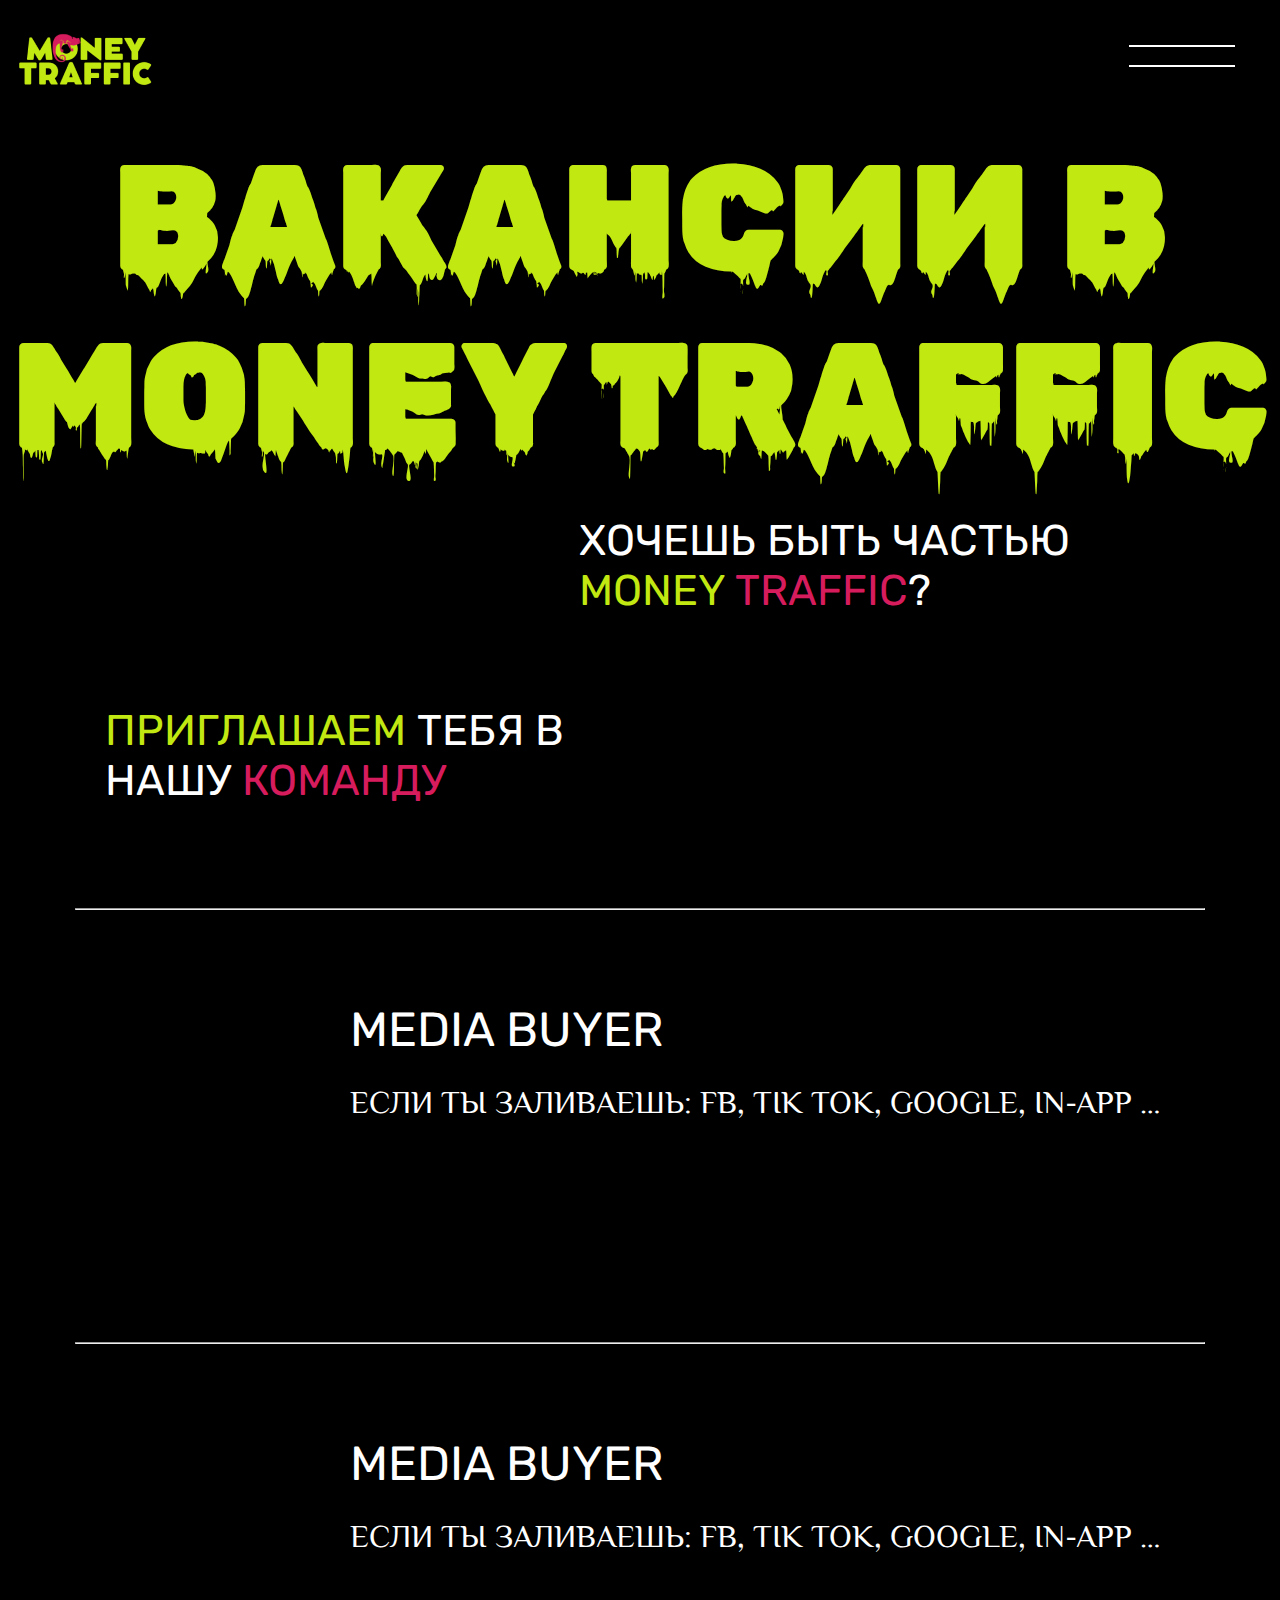
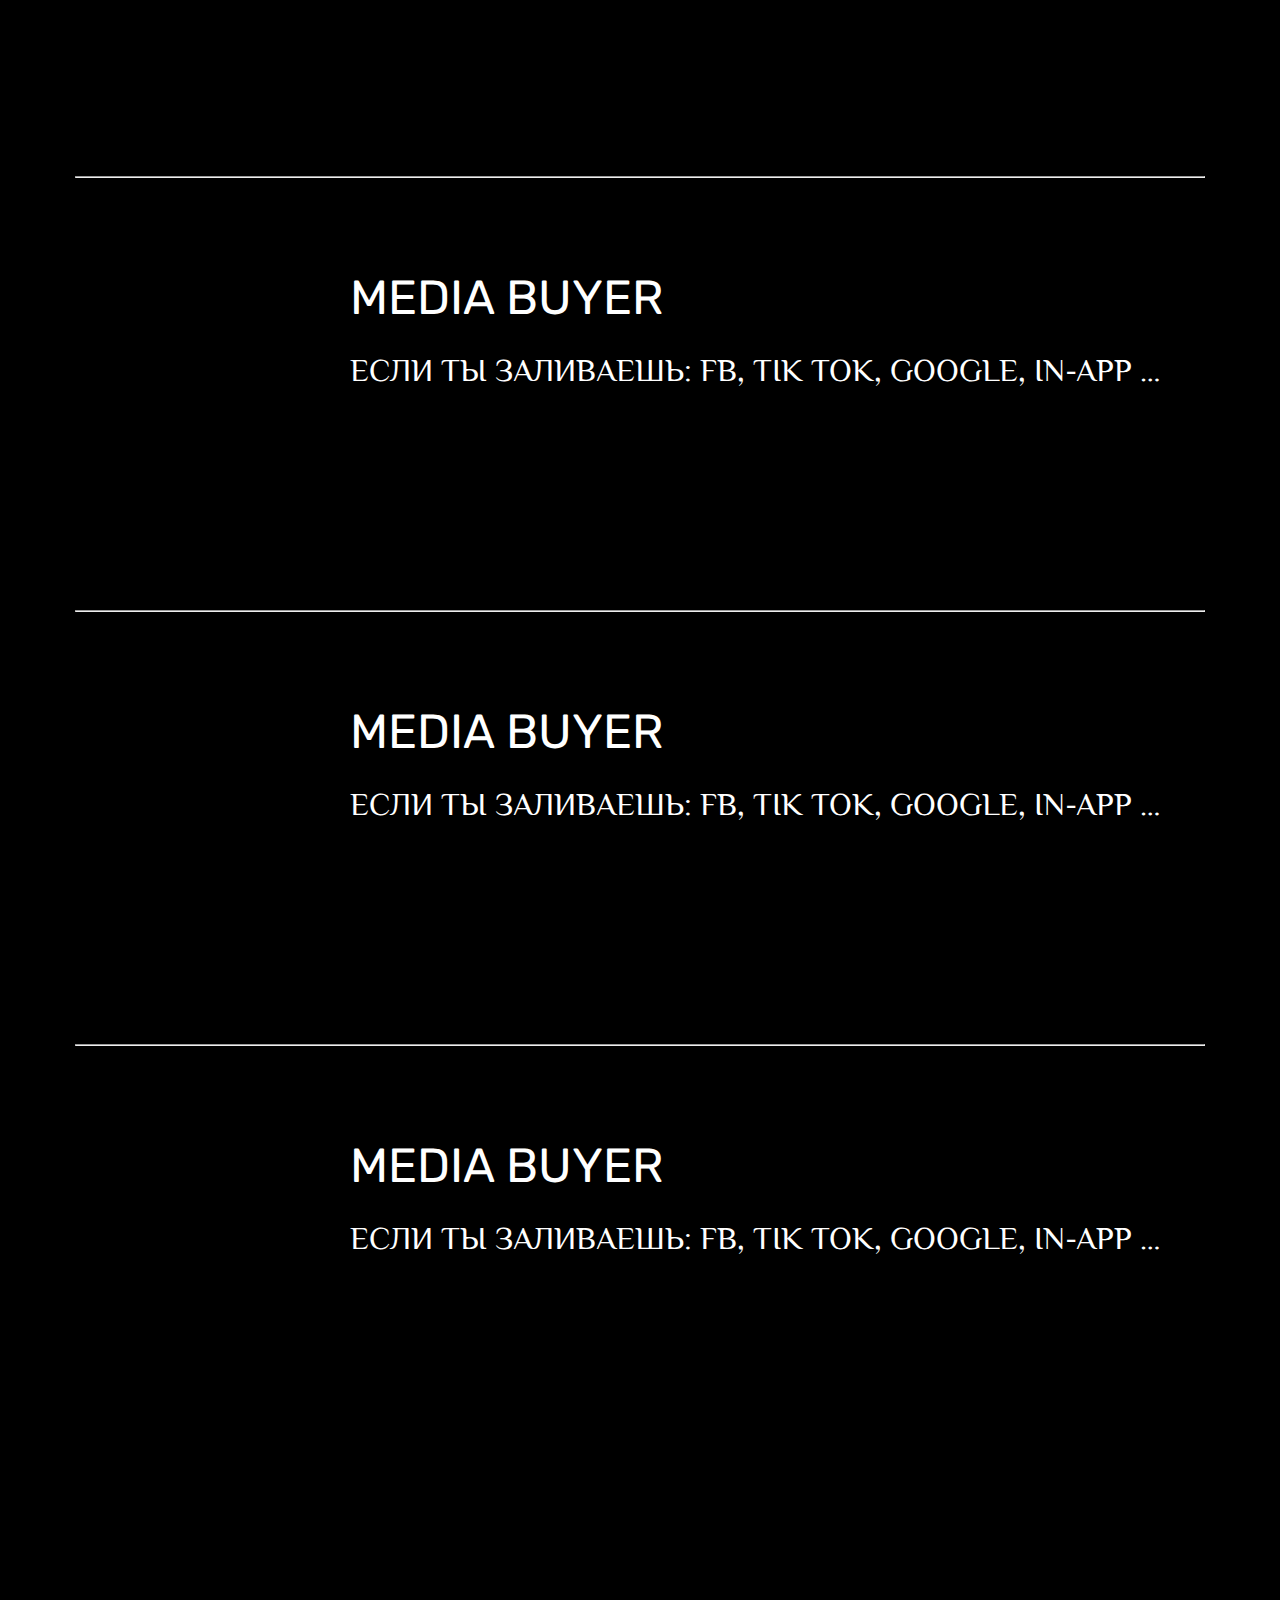
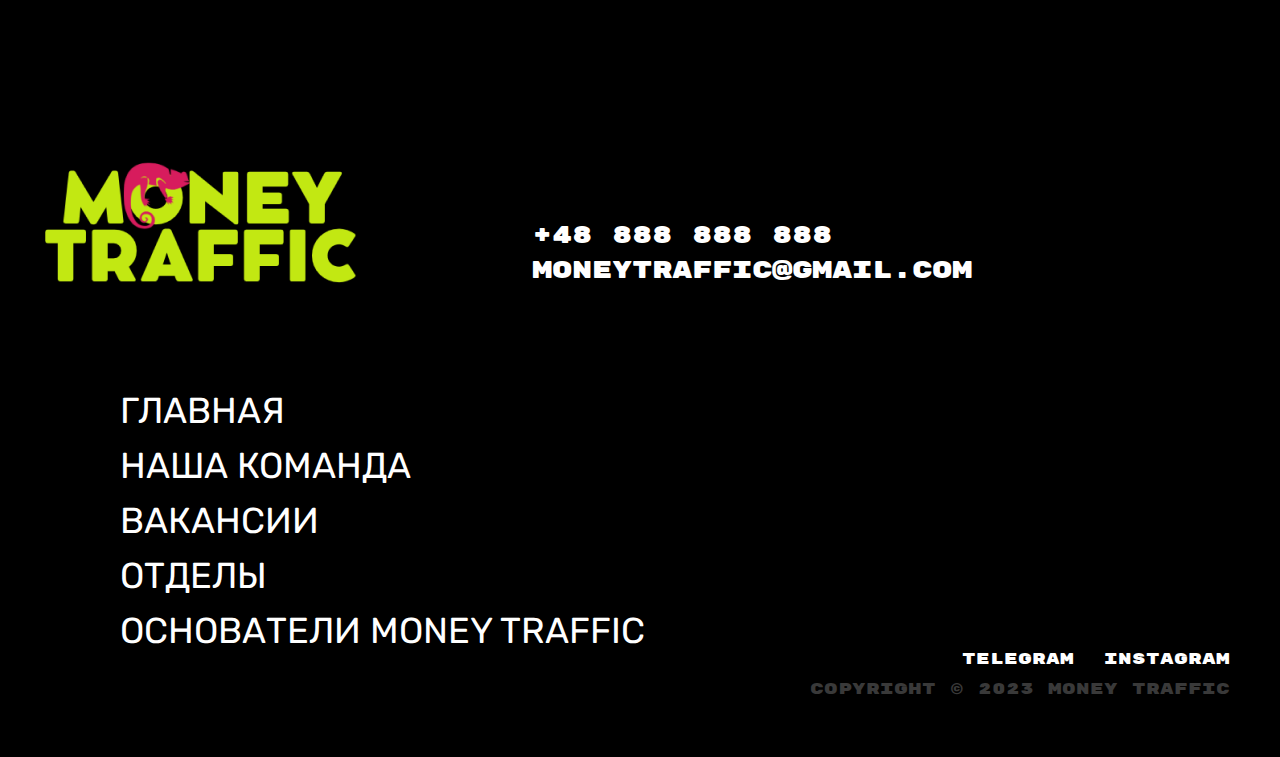
<file: jobs.html>
<!DOCTYPE html>
<html lang="ru">
<head>
    <meta charset="UTF-8">
    <meta http-equiv="X-UA-Compatible" content="IE=edge">
    <meta name="viewport" content="width=device-width, initial-scale=1.0">
    <link rel="preconnect" href="https://fonts.googleapis.com">
    <link rel="preconnect" href="https://fonts.gstatic.com" crossorigin>
    <link href="https://fonts.googleapis.com/css2?family=Rubik+Wet+Paint&display=swap" rel="stylesheet">
    <link href="https://fonts.googleapis.com/css2?family=Philosopher&display=swap" rel="stylesheet">
    <link href="https://fonts.googleapis.com/css2?family=Rubik:wght@900&display=swap" rel="stylesheet">
    <link href="https://fonts.googleapis.com/css2?family=Days+One&display=swap" rel="stylesheet">
    <link href="https://fonts.googleapis.com/css2?family=Rubik+Mono+One&display=swap" rel="stylesheet">
    <link rel="icon" href="img/logo.png" type="image/x-icon">
    <link rel="stylesheet" href="style/animation.css">
    <link rel="stylesheet" href="style/jobs.css">
    <link media="screen and (max-device-width:1279px)" rel="stylesheet" href="style/jobs-tablet.css">
    <link media="screen and (max-device-width:767px)" rel="stylesheet" href="style/jobs-mobile.css">
    <title>Money Traffic Jobs</title>
</head>
<body>
    <!--Header-->
    <header class="header">
        <img src="img/logo.png" alt="logo" class="header-logo c">
        <a href="menu.html"><img src="img/menu.png" alt="menu" class="header-menu b"></a>
    </header>
    <!--Main-->
    <main>
        <!--Title-->
        <section>
            <div>
                <h1 class="title-title a">вакансии в</h1>
                <h1 class="title-title a">Money traffic</h1>
            </div>
            <p class="title-p-1 c">хочешь быть частью
            <span class="title-span-grren">money</span> <span class="title-span-pink">traffic</span>?</p>
            <p class="title-p-2 c"><span class="title-span-grren">приглашаем</span> тебя в нашу <span class="title-span-pink">команду</span></p>
        </section>
        <!--Jobs-->
        <!--MEDIA BUYER-->
        <section class="section-jobs">
            <hr class="jobs-hr">
            <h2 class="jobs-title">MEDIA BUYER</h2>
            <p class="jobs-p">Если ты заливаешь: FB, Tik Tok, Google, In-app …</p>
            <a href=""><img src="img/jobs-btn.png" alt="подробнее о вакансии" class="jobs-img c"></a>
        </section>
        <!--MEDIA BUYER-->
        <section class="section-jobs">
            <hr class="jobs-hr">
            <h2 class="jobs-title">MEDIA BUYER</h2>
            <p class="jobs-p">Если ты заливаешь: FB, Tik Tok, Google, In-app …</p>
            <a href=""><img src="img/jobs-btn.png" alt="подробнее о вакансии" class="jobs-img c"></a>
        </section>
        <!--MEDIA BUYER-->
        <section class="section-jobs">
            <hr class="jobs-hr">
            <h2 class="jobs-title">MEDIA BUYER</h2>
            <p class="jobs-p">Если ты заливаешь: FB, Tik Tok, Google, In-app …</p>
            <a href=""><img src="img/jobs-btn.png" alt="подробнее о вакансии" class="jobs-img c"></a>
        </section>
        <!--MEDIA BUYER-->
        <section class="section-jobs">
            <hr class="jobs-hr">
            <h2 class="jobs-title">MEDIA BUYER</h2>
            <p class="jobs-p">Если ты заливаешь: FB, Tik Tok, Google, In-app …</p>
            <a href=""><img src="img/jobs-btn.png" alt="подробнее о вакансии" class="jobs-img c"></a>
        </section>
        <!--MEDIA BUYER-->
        <section class="section-jobs">
            <hr class="jobs-hr">
            <h2 class="jobs-title">MEDIA BUYER</h2>
            <p class="jobs-p">Если ты заливаешь: FB, Tik Tok, Google, In-app …</p>
            <a href=""><img src="img/jobs-btn.png" alt="подробнее о вакансии" class="jobs-img c"></a>
        </section>
    </main>
    <!--No jobs-->
    <aside class="no" style="display: none;">
        <hr class="jobs-hr">
        <p class="no-p">к сожалению доступных вакансий нет :(</p>
        <a href="index.html"><img src="img/aside-jobs.png" alt="Вернуться на главную!" class="no-img"></a>
    </aside>
    <!--Footer-->
    <footer>
        <div class="footer-div-1">
            <img src="img/footer-logo.png" alt="logo" class="footer-logo">
            <div class="footer-div-contact">
                <a href="#" class="footer-contact-1">+48 888 888 888</a>
                <a href="#" class="footer-contact-2">moneytraffic@gmail.com</a>
            </div>
        </div>
        <ul class="footer-list">
            <li><a href="index.html" class="footer-li-a-1">главная</a></li>
            <li><a href="team.html" class="footer-li-a-2">наша команда</a></li>
            <li><a href="jobs.html" class="footer-li-a-1">Вакансии</a></li>
            <li><a href="departments.html" class="footer-li-a-2">отделы</a></li>
            <li><a href="founders.html" class="footer-li-a-1">Основатели money traffic</a></li>
        </ul>
        <div>
            <div class="footer-contact-2-div">
                <a href="https://t.me/money_traffic_official" class="footer-contact-a-div-2-n1">telegram</a>
                <a href="#" class="footer-contact-a-div-2-n2">instagram</a>
            </div>
            <div>
                <p class="footer-copyright">Copyright © 2023 money traffic</p>
                <!--Cade written © by Mykyta Koshelev 2023-->
            </div>
        </div>
    </footer>
    <script src="js/animation.js"></script>
</body>
</html>
</file>
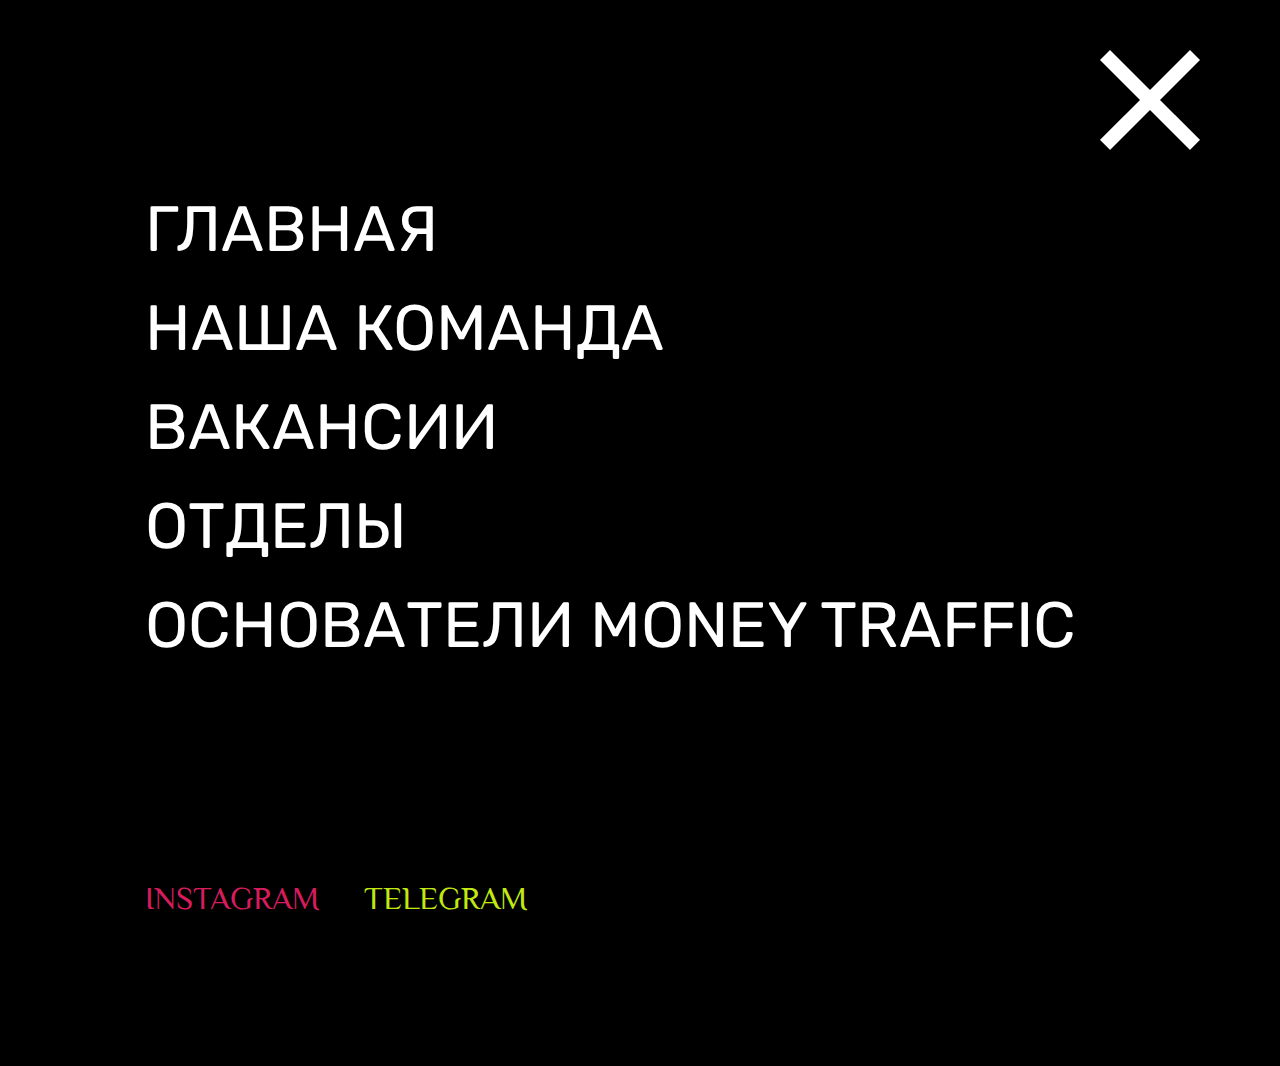
<file: menu.html>
<!DOCTYPE html>
<html lang="ru">
<head>
    <meta charset="UTF-8">
    <meta http-equiv="X-UA-Compatible" content="IE=edge">
    <meta name="viewport" content="width=device-width, initial-scale=1.0">
    <link rel="preconnect" href="https://fonts.googleapis.com">
    <link rel="preconnect" href="https://fonts.gstatic.com" crossorigin>
    <link href="https://fonts.googleapis.com/css2?family=Rubik+Wet+Paint&display=swap" rel="stylesheet">
    <link href="https://fonts.googleapis.com/css2?family=Philosopher&display=swap" rel="stylesheet">
    <link href="https://fonts.googleapis.com/css2?family=Rubik:wght@900&display=swap" rel="stylesheet">
    <link href="https://fonts.googleapis.com/css2?family=Days+One&display=swap" rel="stylesheet">
    <link rel="icon" href="img/logo.png" type="image/x-icon">
    <link rel="stylesheet" href="style/animation.css">
    <link rel="stylesheet" href="style/menu.css">
    <link media="screen and (max-device-width:727px)" rel="stylesheet" href="style/menu-mobile.css">
    <title>Menu MONEY TRAFFIC</title>
</head>
<body>
    <header>
        <a href="index.html"><img src="img/clouse.png" alt="clouse" class="header-img a"></a>
    </header>
    <main>
        <!--Menu-->
        <section>
            <ul class="menu-list">
                <li class="menu-li c"><a href="index.html" class="menu-li-a-1">главная</a></li>
                <li class="menu-li c"><a href="team.html" class="menu-li-a-2">наша команда</a></li>
                <li class="menu-li c"><a href="jobs.html" class="menu-li-a-1">Вакансии</a></li>
                <li class="menu-li c"><a href="departments.html" class="menu-li-a-2">отделы</a></li>
                <li class="menu-li c"><a href="founders.html" class="menu-li-a-1">Основатели money traffic</a></li>
            </ul>
        </section>
        <!--Social-->
        <section>
            <ul class="social-list">
                <li class="social-li"><a href="#" class="social-li-a-1">INSTAGRAM</a></li>
                <li class="social-li"><a href="https://t.me/money_traffic_official" class="social-li-a-2">TELEGRAM</a></li>
            </ul>
        </section>
    </main>
    <script src="js/animation.js"></script>
</body>
</html>
</file>
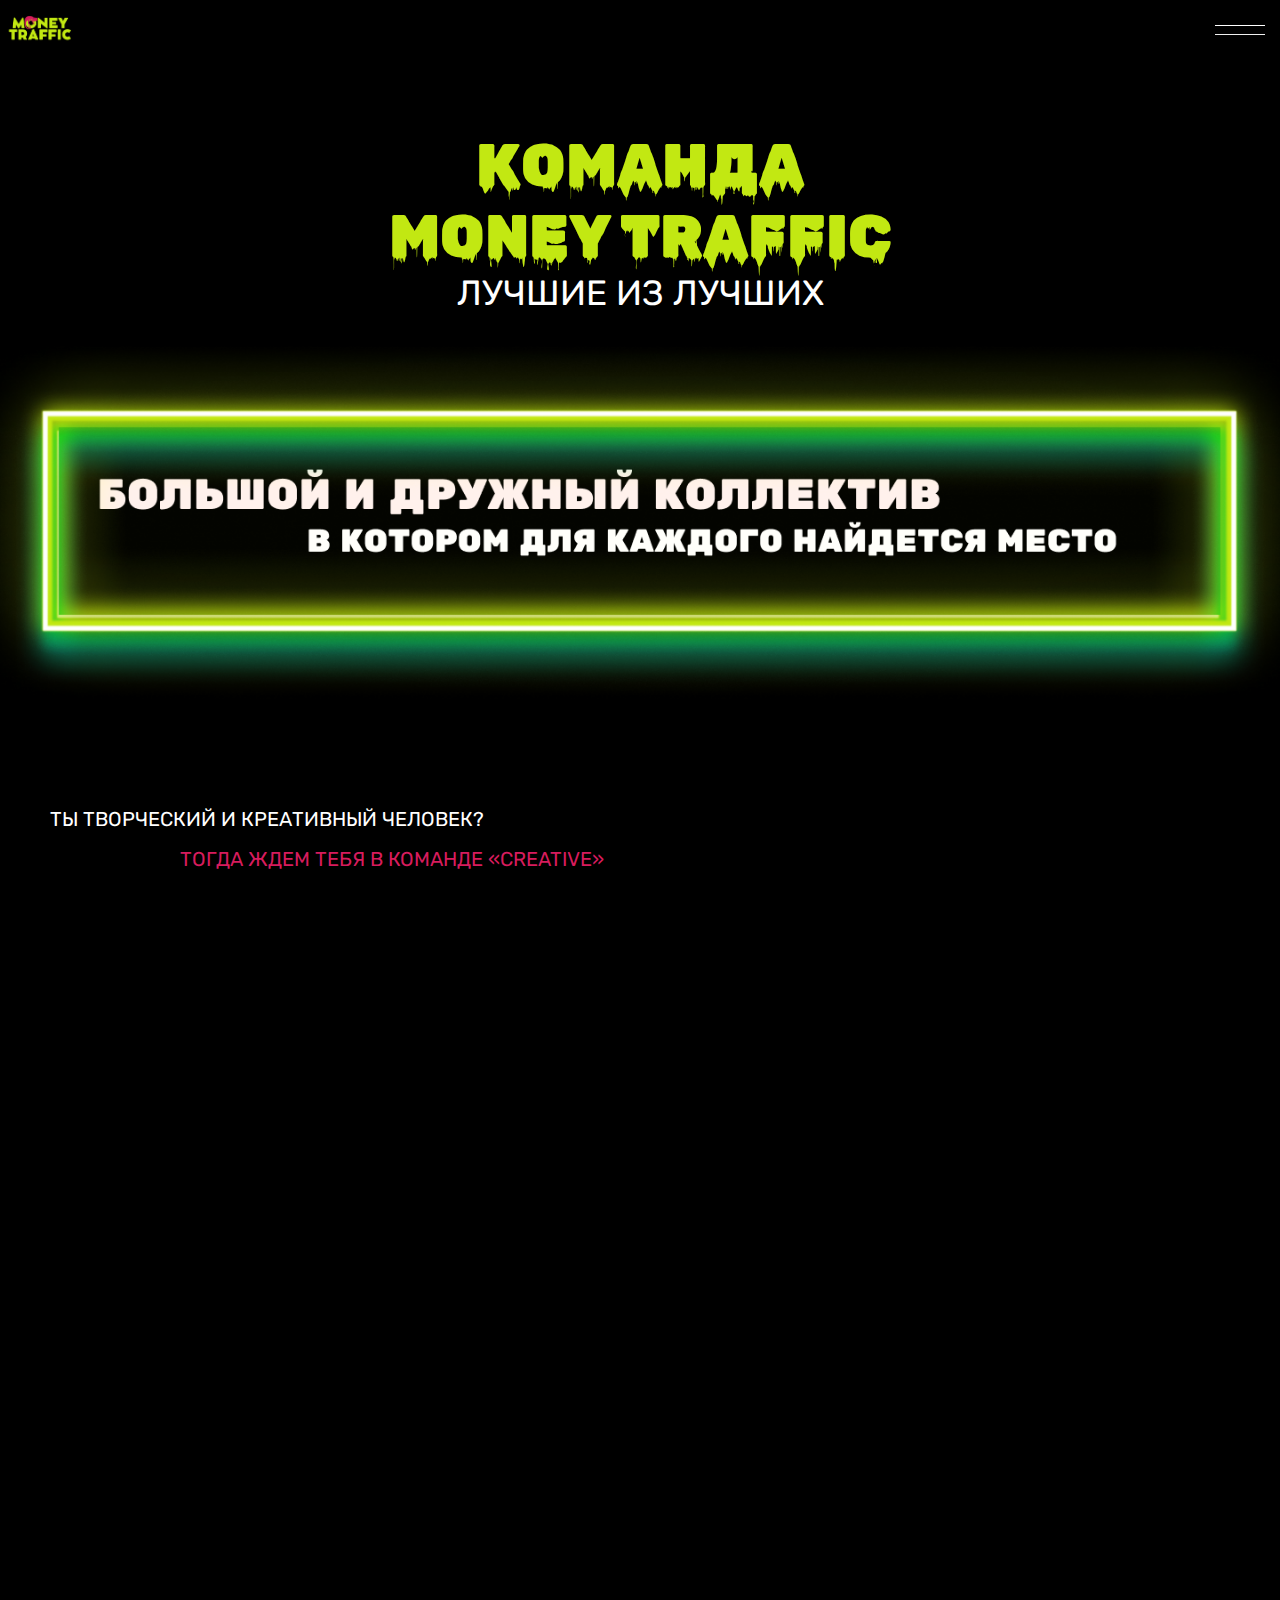
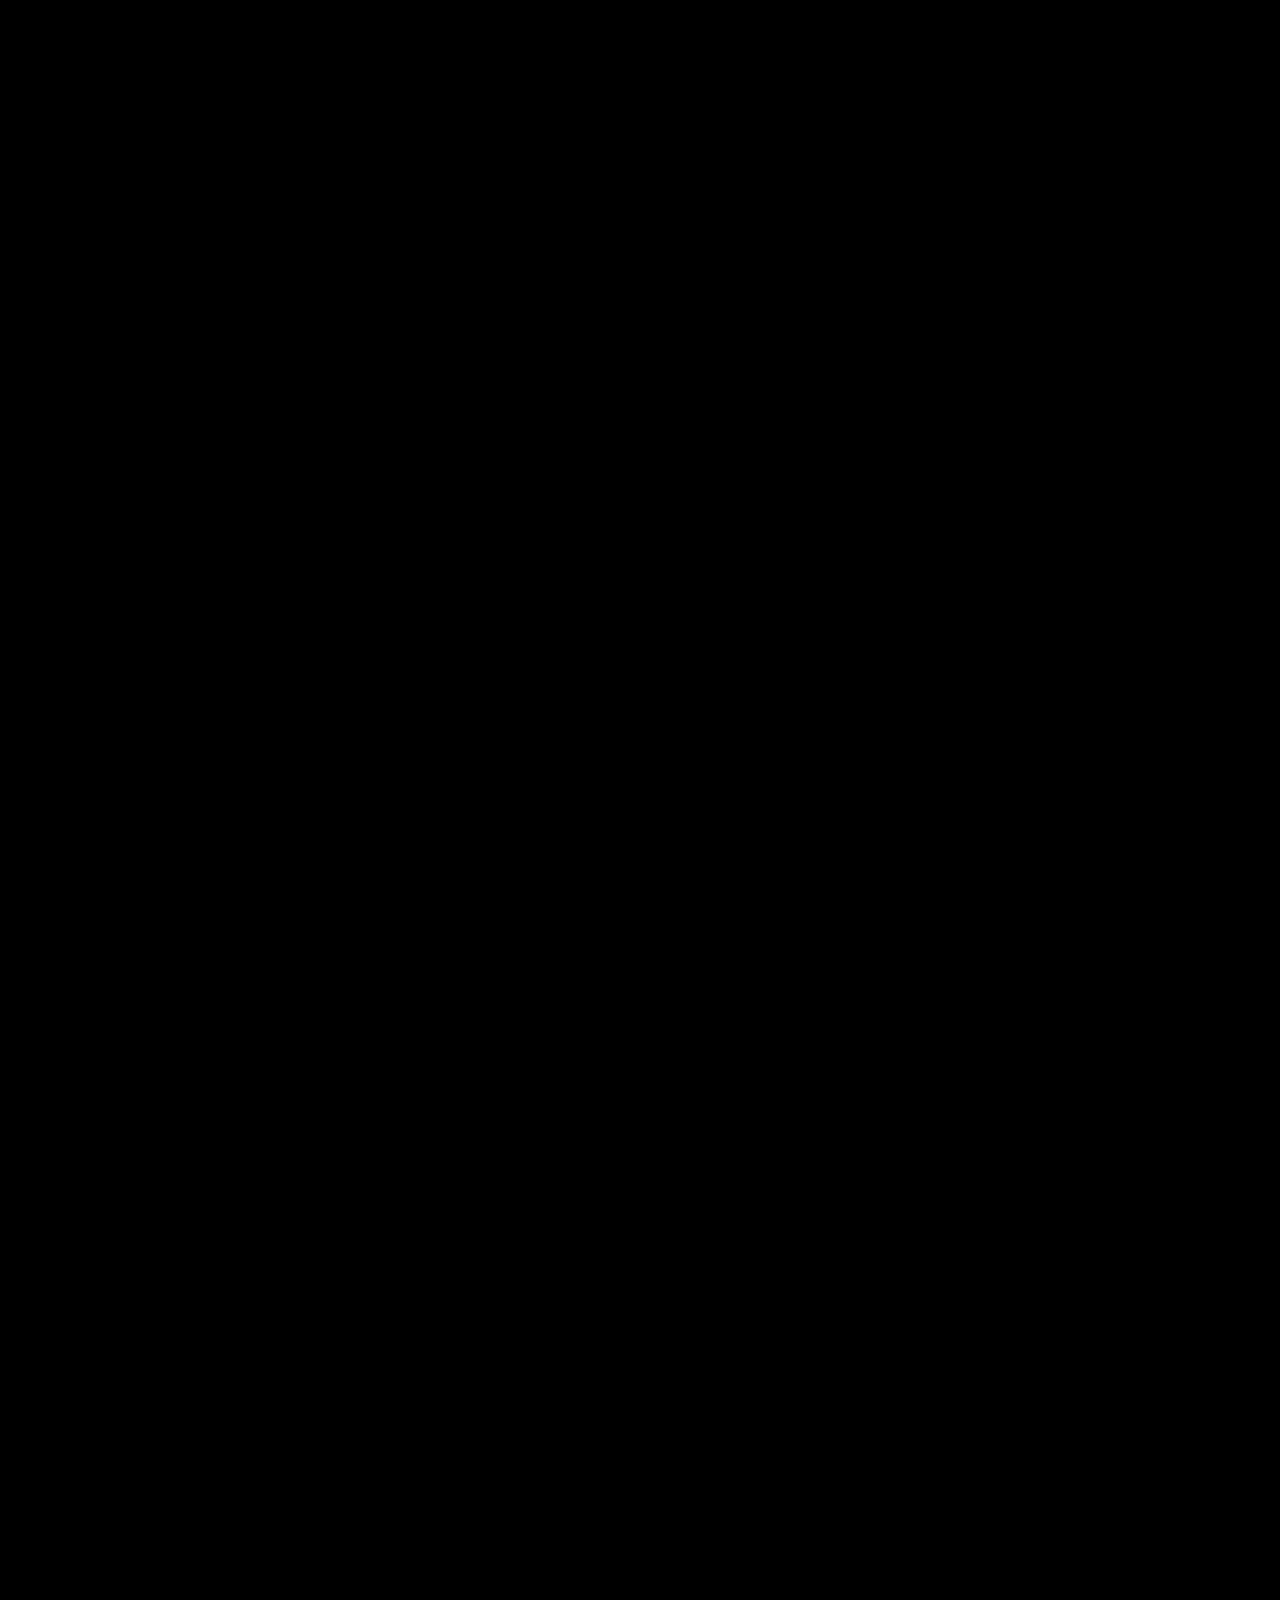
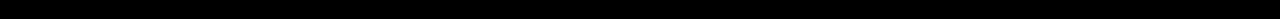
<file: team.html>
<!DOCTYPE html>
<html lang="ru">
<head>
    <meta charset="UTF-8">
    <meta http-equiv="X-UA-Compatible" content="IE=edge">
    <meta name="viewport" content="width=device-width, initial-scale=1.0">
    <link rel="preconnect" href="https://fonts.googleapis.com">
    <link rel="preconnect" href="https://fonts.gstatic.com" crossorigin>
    <link href="https://fonts.googleapis.com/css2?family=Rubik+Wet+Paint&display=swap" rel="stylesheet">
    <link href="https://fonts.googleapis.com/css2?family=Philosopher&display=swap" rel="stylesheet">
    <link href="https://fonts.googleapis.com/css2?family=Rubik:wght@900&display=swap" rel="stylesheet">
    <link href="https://fonts.googleapis.com/css2?family=Days+One&display=swap" rel="stylesheet">
    <link href="https://fonts.googleapis.com/css2?family=Rubik+Mono+One&display=swap" rel="stylesheet">
    <link rel="icon" href="img/logo.png" type="image/x-icon">
    <link rel="stylesheet" href="style/animation.css">
    <link rel="stylesheet" href="style/team.css">
    <link media="screen and (max-device-width:1500px)" rel="stylesheet" href="style/team-screen-mini.css">
    <link media="screen and (max-device-width:1290px)" rel="stylesheet" href="style/team-tablet.css">
    <link media="screen and (max-device-width:715px)" rel="stylesheet" href="style/team-mobile-max.css">
    <link media="screen and (max-device-width:370px)" rel="stylesheet" href="style/team-mobile.css">
    <title>Money Traffic Team</title>
</head>
<body>
    <header class="header">
        <img src="img/logo.png" alt="logo" class="header-logo c">
        <a href="menu.html"><img src="img/menu.png" alt="menu" class="header-menu b"></a>
    </header>
    <main>
        <!--Title-->
        <section>
            <h1 class="title-title a">команда</h1>
            <h1 class="title-title a">Money traffic</h1>
            <p class="title-p c">Лучшие из лучших</p>
        </section>
        <!--General-->
        <section>
            <img src="img/team-general-img-1.png" alt="Team" class="general-img-1 a">
            <div>
                <div>
                    <p class="general-p-1 c">Ты творческий и креативный человек?</p>
                    <p class="general-p-2-pink a">Тогда ждем тебя в команде «creative»</p>
                </div>
                <a href="jobs.html"><img src="img/general-but-1.png" alt="Попасть в отдел" class="general-btn-img c"></a>
                <div>
                    <p class="general-p-1 c">Ты хорошо анализируешь и складываешь числа?</p>
                    <p class="general-p-2-green a">Тогда добро пожаловать в отдел с финансами</p>
                </div>
                <a href="jobs.html"><img src="img/general-but-2.png" alt="Попасть в отдел" class="general-btn-img c"></a>
                <div>
                    <p class="general-p-1 c">Ты новичок и не знаешь с чего начать ?</p>
                    <p class="general-p-2-pink a">Вперед к нам в отдел «farm»</p>
                </div>
                <a href="jobs.html"><img src="img/general-but-3.png" alt="Попасть в отдел" class="general-btn-img c"></a>
            </div>
            <a href="jobs.html"><img src="img/general-absolute-btn.png" alt="Попасть в отдел" class="general-absolute-btn-img a"></a>
        </section>
        <!--Money-->
        <section>
            <div class="money-absolute-div">
                <div>
                    <p class="money-p-1 c">Сколько мы зарабатываем ???</p>
                    <p class="money-p-2 c">Нулей в наших суммах больше, чем цифр в твоей зарплате</p>
                    <img src="img/dollar-2.png" alt="Dollar" class="money-dollar-img a">
                    <p class="money-p-3 c">Так что не переживай, тебе хватит <span class="money-p-3-span">money</span>, чтоб ни в чём себе не отказывать</p>
                </div>
                <img src="img/money-money-img-in-team.png" alt="money" class="money-img-right a">
            </div>
            <p class="money-p-end a">А ещё…</p>
        </section>
        <!--Team-->
        <section>
            <h2 class="team-title-h a">Мы вместе офигенно отдыхаем</h2>
            <p class="team-title-p c">(Ведь мы можем себе позволить)</p>
            <div class="team-div-1">
                <img src="img/team-img-1.png" alt="team" class="team-img-1 b">
                <div class="team-p-div">
                    <p class="team-p-1 c">Корпоративы</p>
                    <p class="team-p-2 c">Путешествия</p>
                    <p class="team-p-3 c">Пати</p>
                    <img src="img/team-img-2.png" alt="team" class="team-img-2 c">
                </div>
            </div>
            <div class="team-div-2">
                <img src="img/team-img-3.png" alt="team" class="team-img-3 a">
                <p class="team-div-2-p c">Так что с нами тебе будет не скучно</p>
            </div>
        </section>
    </main>
    <footer>
        <img src="img/team-footer.png" alt="Ждём тебя в Money Traffic" class="footer-img a">
    </footer>
    <script src="js/animation.js"></script>
</body>
</html>
</file>
<file: style/animation.css>
/* Animation */

.a {
    opacity: 0;
    /* Начальное состояние элементов (прозрачные) */
    transform: translateY(30%);
    /* Начальное состояние для анимации снизу */
    transition: opacity 0.5s ease-in-out, transform 0.8s ease-in-out;
}

.a.visible {
    opacity: 1;
    transform: translateY(0);
}

.b {
    opacity: 0;
    /* Начальное состояние элементов (прозрачные) */
    transform: translateX(20%);
    /* Начальное состояние для анимации */
    transition: opacity 0.5s ease-in-out, transform 0.8s ease-in-out;
}

.b.visible {
    opacity: 1;
    transform: translateX(0);
}

.c {
    opacity: 0;
    /* Начальное состояние элементов (прозрачные) */
    transform: translateX(-40%);
    /* Начальное состояние для анимации */
    transition: opacity 0.5s ease-in-out, transform 0.8s ease-in-out;
}

.c.visible {
    opacity: 1;
    transform: translateX(0%);
}
</file>
<file: style/jobs-tablet.css>
/* Header */

.header-logo {
    width: 80px;
    height: 60.82px;
}

.header-menu {
    margin-top: 25px;
    margin-right: 15px;

    width: 50px;
    height: 10px;
}

/*Title*/

.title-title {
    font-family: 'Rubik Wet Paint';
    font-style: normal;
    font-weight: 400;
    font-size: 60px;
    line-height: 71px;
    text-align: center;
    text-transform: uppercase;

    color: #C2E812;
}

.title-p-1 {
    margin-top: 30px;
    margin-right: 20px;
    float: right;

    width: 407px;
    height: 74px;

    font-family: 'Rubik';
    font-style: normal;
    font-weight: 400;
    font-size: 30px;
    line-height: 37px;
    text-transform: uppercase;

    color: #FFFFFF;
}

.title-p-2 {
    margin-top: 135px;
    margin-left: 75px;
    margin-bottom: 55px;

    width: 432px;
    height: 102px;

    font-family: 'Rubik';
    font-style: normal;
    font-weight: 400;
    font-size: 30px;
    line-height: 37px;
    text-transform: uppercase;

    color: #FFFFFF;
}

.title-span-grren {
    font-family: 'Rubik';
    font-style: normal;
    font-weight: 400;
    font-size: 30px;
    line-height: 37px;
    text-transform: uppercase;

    color: #C2E812;
}

.title-span-pink {
    font-family: 'Rubik';
    font-style: normal;
    font-weight: 400;
    font-size: 30px;
    line-height: 37px;
    text-transform: uppercase;

    color: #D71C5D;
}

/* Jobs */

.jobs-hr {
    margin-left: 45px;
    margin-right: 45px;
    margin-bottom: 35px;
}

.jobs-title {
    margin-left: 75px;
    margin-bottom: 10px;

    font-family: 'Rubik';
    font-style: normal;
    font-weight: 400;
    font-size: 30px;
    line-height: 37px;
    text-transform: uppercase;

    color: #FFFFFF;
}

.jobs-p {
    margin-left: 75px;
    margin-bottom: 45px;

    font-family: 'Philosopher';
    font-style: normal;
    font-weight: 400;
    font-size: 20px;
    line-height: 22px;
    text-transform: uppercase;

    color: #FFFFFF;
}

.jobs-img {
    display: block;

    margin-bottom: 45px;

    width: 219px;
    height: 50px;

    margin-right: 70px;

    margin-left: auto;
}

/* No */

.no{
    margin-top: 100px;
}

.no-p {
    /* width: 814px; */
    margin-left: 140px;
    margin-right: 140px;

    font-family: 'Rubik';
    font-style: normal;
    font-weight: 400;
    font-size: 25px;
    line-height: 37px;
    text-align: center;
    text-transform: uppercase;

    color: #FFFFFF;
}

.no-img {
    display: block;

    width: 200px;
    height: 50px;

    margin-left: auto;
    margin-right: 100px;
    margin-top: 20px;
    margin-bottom: 500px;
}

/*Footer*/

footer{
    margin-top: 100px;
}

.footer-logo {
    width: 200px;
    height: 116px;
}

.footer-div-contact {
    margin-top: 20px;
    margin-left: 200px;
}

.footer-div-1 {
    display: flex;
}

.footer-contact-1 {
    margin-right: 20px;

    font-family: 'Rubik Mono One';
    font-style: normal;
    font-weight: 400;
    font-size: 17px;
    line-height: 35px;
    text-transform: uppercase;

    transition: all 0.4s;

    color: #FFFFFF;
}

.footer-contact-2 {
    margin-right: 50px;

    font-family: 'Rubik Mono One';
    font-style: normal;
    font-weight: 400;
    font-size: 17px;
    line-height: 35px;
    text-transform: uppercase;

    transition: all 0.4s;

    color: #FFFFFF;
}

.footer-list {
    margin-top: 20px;
    margin-left: 50px;
}

.footer-li-a-1,
.footer-li-a-2 {
    font-family: 'Rubik';
    font-style: normal;
    font-weight: 400;
    font-size: 26px;
    line-height: 45px;
    text-transform: uppercase;

    transition: all 0.4s;

    color: #FFFFFF;
}

.footer-contact-2-div {
    display: flex;

    float: right;

    margin-top: -30px;
}

.footer-copyright {
    margin-left: 240px;
    margin-top: 20px;
    margin-bottom: 40px;

    font-family: 'Rubik Mono One';
    font-style: normal;
    font-weight: 400;
    font-size: 13px;
    line-height: 23px;
    text-transform: uppercase;

    color: #393939;
}
</file>
<file: style/jobs-mobile.css>
/* header */

.header-logo {
    float: left;

    width: 70px;
    height: 53.61px;
}

.header-menu {
    margin-top: 20px;
    margin-right: 10px;
    float: right;

    width: 50px;
    height: 10px;
}

header {
    padding-bottom: 90px;
}


/*Title*/

.title-title {
    font-family: 'Rubik Wet Paint';
    font-style: normal;
    font-weight: 400;
    font-size: 37px;
    line-height: 47px;
    text-align: center;
    text-transform: uppercase;

    color: #C2E812;
}

.title-p-1 {
    margin-top: 10px;
    margin-right: 15px;
    float: right;

    width: 204px;
    height: 38px;

    font-family: 'Rubik';
    font-style: normal;
    font-weight: 400;
    font-size: 15px;
    line-height: 19px;
    text-transform: uppercase;

    color: #FFFFFF;
}

.title-p-2 {
    margin-top: 65px;
    margin-left: 25px;
    margin-bottom: 30px;

    width: 164px;
    height: 31px;

    font-family: 'Rubik';
    font-style: normal;
    font-weight: 400;
    font-size: 15px;
    line-height: 19px;
    text-transform: uppercase;

    color: #FFFFFF;
}

.title-span-grren {
    font-family: 'Rubik';
    font-style: normal;
    font-weight: 400;
    font-size: 15px;
    line-height: 19px;
    text-transform: uppercase;

    color: #C2E812;
}

.title-span-pink {
    font-family: 'Rubik';
    font-style: normal;
    font-weight: 400;
    font-size: 15px;
    line-height: 19px;
    text-transform: uppercase;

    color: #D71C5D;
}

/* Jobs */

.jobs-hr {
    margin-left: 25px;
    margin-right: 25px;
    margin-bottom: 15px;
}

.jobs-title {
    margin-left: 60px;
    margin-bottom: 5px;

    font-family: 'Rubik';
    font-style: normal;
    font-weight: 400;
    font-size: 15px;
    line-height: 19px;
    text-transform: uppercase;

    color: #FFFFFF;
}

.jobs-p {
    margin-left: 60px;
    margin-bottom: 15px;
    margin-right: 25px;

    font-family: 'Philosopher';
    font-style: normal;
    font-weight: 400;
    font-size: 10px;
    line-height: 11px;
    text-transform: uppercase;

    color: #FFFFFF;
}

.jobs-img {
    display: block;

    margin-bottom: 15px;

    width: 110px;
    height: 24px;

    margin-right: 47px;

    margin-left: auto;
}

/* No */

.no {
    margin-top: 50px;
}

.no-p {
    /* width: 814px; */
    margin-left: 30px;
    margin-right: 30px;

    font-family: 'Rubik';
    font-style: normal;
    font-weight: 400;
    font-size: 15px;
    line-height: 19px;
    text-align: center;
    text-transform: uppercase;

    color: #FFFFFF;
}

.no-img {
    display: block;

    width: 95px;
    height: 24px;

    margin-left: auto;
    margin-right: 50px;
    margin-top: 20px;
    margin-bottom: 100px;
}

/* Footer*/

footer{
    margin-top: 50px;
}

.footer-div-1 {
    display: flex;
}

.footer-logo {
    width: 75px;
    height: 39px;
}

.footer-div-contact {
    margin-top: 7px;
    margin-left: 10px;
}

.footer-contact-1 {
    margin-right: 30px;

    font-family: 'Rubik Mono One';
    font-style: normal;
    font-weight: 400;
    font-size: 6px;
    line-height: 9px;
    text-transform: uppercase;

    transition: all 0.4s;

    color: #FFFFFF;
}

.footer-contact-1:hover {
    color: #D71C5D;
}

.footer-contact-2 {
    margin-right: 0px;

    font-family: 'Rubik Mono One';
    font-style: normal;
    font-weight: 400;
    font-size: 6px;
    line-height: 9px;
    text-transform: uppercase;

    transition: all 0.4s;

    color: #FFFFFF;
}

.footer-contact-2:hover {
    color: #C2E812;
}

.footer-list {
    margin-top: 30px;
    margin-left: 20px;
    margin-bottom: 20px;
}

.footer-li-a-1,
.footer-li-a-2 {
    font-family: 'Rubik';
    font-style: normal;
    font-weight: 400;
    font-size: 14px;
    line-height: 16px;
    text-transform: uppercase;

    transition: all 0.4s;

    color: #FFFFFF;
}

.footer-li-a-1:hover {
    color: #C2E812;
}

.footer-li-a-2:hover {
    color: #D71C5D;
}

.footer-contact-2-div {
    display: flex;

    margin-left: 0px;
    margin-top: 20px;
}

.footer-contact-2-div {
    display: flex;

    margin-left: 0px;
    margin-top: -10px;
    margin-right: 20px;
}

.footer-contact-a-div-2-n1 {
    font-family: 'Rubik Mono One';
    font-style: normal;
    font-weight: 400;
    font-size: 6px;
    line-height: 7px;
    text-transform: uppercase;

    margin-right: 5px;

    transition: all 0.4s;

    color: #FFFFFF;
}

.footer-contact-a-div-2-n1:hover {
    color: #C2E812;
}

.footer-contact-a-div-2-n2 {
    font-family: 'Rubik Mono One';
    font-style: normal;
    font-weight: 400;
    font-size: 6px;
    line-height: 7px;
    text-transform: uppercase;

    transition: all 0.4s;

    color: #FFFFFF;
}

.footer-contact-a-div-2-n2:hover {
    color: #D71C5D;
}

.footer-copyright {
    margin-left: 20px;
    margin-top: 5px;
    margin-bottom: 10px;
    margin-right: 20px;

    font-family: 'Rubik Mono One';
    font-style: normal;
    font-weight: 400;
    font-size: 4px;
    line-height: 6px;

    text-transform: uppercase;

    color: #393939;
}
</file>
<file: style/menu-mobile.css>
/* Header */

.header-img{
    float: right;
    margin-top: -170px;
    margin-right: 20px;

    width: 50px;
    height: 50px;
}

/* Menu */

.menu-list{
    margin-top: 190px;
    margin-left: 20px;
    margin-bottom: 40px;
}

.menu-li{
    margin-bottom: 10px;
}

.menu-li-a-1{
    font-family: 'Rubik';
    font-style: normal;
    font-weight: 400;
    font-size: 32px;
    line-height: 39px;
    text-transform: uppercase;

    transition: all 0.4s;

    color: #FFFFFF;
}

.menu-li-a-2 {
    font-family: 'Rubik';
    font-style: normal;
    font-weight: 400;
    font-size: 32px;
    line-height: 39px;
    text-transform: uppercase;

    transition: all 0.4s;

    color: #FFFFFF;
}


/* Social */

.social-list {
    margin-left: 20px;

    display: flex;
}

.social-li {
    margin-right: 20px;
    margin-bottom: 150px;
}

.social-li-a-1 {
    font-family: 'Philosopher';
    font-style: normal;
    font-weight: 400;
    font-size: 22px;
    line-height: 36px;

    transition: all 0.4s;

    color: #D71C5D;
}

.social-li-a-2 {
    font-family: 'Philosopher';
    font-style: normal;
    font-weight: 400;
    font-size: 22px;
    line-height: 36px;

    transition: all 0.4s;

    color: #C2E812;
}
</file>
<file: style/team-screen-mini.css>
.money-img-right {
    width: 300px;
    height: 296.61px;

    display: block;
    margin-right: auto;
    margin-left: 40px;

    margin-top: -50px;
}
</file>
<file: style/team-tablet.css>
/* Header */

.header-logo {
    width: 80px;
    height: 60.82px;
}

.header-menu {
    margin-top: 25px;
    margin-right: 15px;

    width: 50px;
    height: 10px;
}

/* Title */

.title-title{
    font-family: 'Rubik Wet Paint';
    font-style: normal;
    font-weight: 400;
    font-size: 60px;
    line-height: 71px;
    text-align: center;
    text-transform: uppercase;

    color: #C2E812;
}

.title-p{
    margin-top: 0px;
    margin-left: 0px;

    font-family: 'Rubik';
    font-style: normal;
    font-weight: 400;
    font-size: 35px;
    line-height: 43px;
    text-align: center;
    text-transform: uppercase;

    color: #FFFFFF;
}

/* General */

.general-img-1 {
    display: block;
    margin-left: auto;
    margin-right: auto;

    margin-bottom: 80px;
}

.general-p-1 {
    margin-left: 50px;
    margin-bottom: 15px;

    font-family: 'Rubik';
    font-style: normal;
    font-weight: 400;
    font-size: 20px;
    line-height: 25px;
    text-transform: uppercase;

    color: #FFFFFF;
}

.general-p-2-pink {
    margin-left: 180px;
    margin-bottom: 40px;

    font-family: 'Rubik';
    font-style: normal;
    font-weight: 400;
    font-size: 20px;
    line-height: 25px;

    text-align: left;
    text-transform: uppercase;

    color: #D71C5D;
}

.general-p-2-green {
    margin-left: 180px;
    margin-bottom: 40px;

    font-family: 'Rubik';
    font-style: normal;
    font-weight: 400;
    font-size: 20px;
    line-height: 25px;

    text-align: left;
    text-transform: uppercase;

    color: #C2E812;
}

.general-btn-img {
    margin-right: 60px;
    margin-bottom: 65px;

    width: 236px;
    height: 50px;

    display: block;
    margin-left: auto;
}

.general-absolute-btn-img {
    display: block;
    margin-left: auto;
    margin-right: auto;

    width: 434px;
    height: 92.83px;

    margin-bottom: 70px;
}

/* Money */

.money-absolute-div {
    display: flex;
}

.money-p-1 {
    margin-left: 35px;
    margin-bottom: 10px;

    font-family: 'Rubik';
    font-style: normal;
    font-weight: 400;
    font-size: 20px;
    line-height: 25px;

    text-transform: uppercase;

    color: #FFFFFF;
}

.money-p-2 {
    margin-left: 35px;

    width: 408px;
    height: 50px;

    font-family: 'Rubik';
    font-style: normal;
    font-weight: 400;
    font-size: 20px;
    line-height: 25px;
    text-transform: uppercase;

    color: #C2E812;
}

.money-dollar-img {
    margin-top: -20px;
    margin-left: 365px;

    width: 19px;
    height: 27px;
}

.money-p-3 {
    margin-left: 35px;

    width: 274px;
    height: 125px;

    font-family: 'Rubik';
    font-style: normal;
    font-weight: 400;
    font-size: 20px;
    line-height: 25px;
    text-transform: uppercase;

    color: #FFFFFF;
}

.money-p-3-span {
    font-family: 'Rubik';
    font-style: normal;
    font-weight: 400;
    font-size: 20px;
    line-height: 25px;
    text-transform: uppercase;

    color: #C2E812;
}

.money-img-right {
    width: 237px;
    height: 221px;

    display: block;
    margin-right: auto;
    margin-left: 20px;

    margin-top: 0px;
}

.money-p-end {
    margin-left: 100px;
    margin-top: 40px;
    margin-bottom: 35px;

    font-family: 'Rubik';
    font-style: normal;
    font-weight: 400;
    font-size: 35px;
    line-height: 43px;
    text-transform: uppercase;

    color: #FFFFFF;
}

/* Team */

.team-title-h {
    margin-right: 25px;
    margin-bottom: 0px;

    font-family: 'Rubik';
    font-style: normal;
    font-weight: 400;
    font-size: 30px;
    line-height: 37px;
    text-transform: uppercase;
    text-align: right;

    color: #FFFFFF;
}

.team-title-p {
    margin-right: 25px;

    font-family: 'Rubik';
    font-style: normal;
    font-weight: 400;
    font-size: 17px;
    line-height: 21px;

    text-align: right;

    text-transform: uppercase;

    color: #D71C5D;
}

.team-div-1 {
    display: flex;
    place-content: center;
}

.team-p-div {
    margin-top: 30px;
    margin-left: 0px;
    margin-right: 25px;
    
}

.team-p-1 {
    font-family: 'Rubik';
    font-style: normal;
    font-weight: 400;
    font-size: 25px;
    line-height: 31px;
    
    text-align: right;

    text-transform: uppercase;

    color: #C2E812;
}

.team-p-2 {
    margin-right: 80px;

    font-family: 'Rubik';
    font-style: normal;
    font-weight: 400;
    font-size: 25px;
    line-height: 31px;

    text-align: right;

    text-transform: uppercase;

    color: #D71C5D;
}

.team-p-3 {
    margin-right: 240px;
    margin-bottom: 0px;

    font-family: 'Rubik';
    font-style: normal;
    font-weight: 400;
    font-size: 25px;
    line-height: 31px;

    text-align: right;

    text-transform: uppercase;

    color: #C2E812;
}

.team-img-1 {
    width: 218px;
    height: 221px;
}

.team-img-2 {
    width: 315px;
    height: 289px;

    margin-left: 70px;
}

.team-img-3 {
    margin-top: -150px;
    margin-left: 50px;

    width: 259px;
    height: 246px;
}

.team-div-2 {
    display: flex;

    place-content: center;
}

.team-div-2-p {
    margin-top: 50px;

    font-family: 'Rubik';
    font-style: normal;
    font-weight: 400;
    font-size: 15px;
    line-height: 19px;

    text-transform: uppercase;

    color: #FFFFFF;
}

/* Footer */

.footer-img {
    margin-top: 50px;
    margin-bottom: 20px;

    display: block;
    margin-left: auto;
    margin-right: auto;
}
</file>
<file: style/team-mobile-max.css>
/* header */

.header-logo {
    float: left;

    width: 70px;
    height: 53.61px;
}

.header-menu {
    margin-top: 20px;
    margin-right: 10px;
    float: right;

    width: 50px;
    height: 10px;
}

header {
    padding-bottom: 90px;
}

/* Title */

.title-title {
    font-family: 'Rubik Wet Paint';
    font-style: normal;
    font-weight: 400;
    font-size: 38px;
    line-height: 47px;
    text-align: center;
    text-transform: uppercase;

    color: #C2E812;
}

.title-p {
    margin-top: 5px;

    font-family: 'Rubik';
    font-style: normal;
    font-weight: 400;
    font-size: 20px;
    line-height: 25px;

    text-align: center;
    text-transform: uppercase;

    color: #FFFFFF;
}

/* General */

.general-img-1 {
    display: block;
    margin-left: auto;
    margin-right: auto;

    margin-bottom: 40px;
}

.general-p-1 {
    margin-left: 4px;
    margin-right: 4px;
    margin-bottom: 8px;

    font-family: 'Rubik';
    font-style: normal;
    font-weight: 400;
    font-size: 12px;
    line-height: 15px;
    text-transform: uppercase;

    text-align: center;

    color: #FFFFFF;
}

.general-p-2-pink {
    margin-left: 4px;
    margin-right: 4px;
    margin-bottom: 28px;

    font-family: 'Rubik';
    font-style: normal;
    font-weight: 400;
    font-size: 12px;
    line-height: 15px;

    text-align: center;
    text-transform: uppercase;

    color: #D71C5D;
}

.general-p-2-green {
    margin-left: 4px;
    margin-right: 4px;
    margin-bottom: 28px;

    font-family: 'Rubik';
    font-style: normal;
    font-weight: 400;
    font-size: 12px;
    line-height: 15px;

    text-align: center;
    text-transform: uppercase;

    color: #C2E812;
}

.general-btn-img {
    margin-right: 30px;
    margin-bottom: 65px;

    width: 182px;
    height: 35.89px;

    display: block;
    margin-left: auto;
}

.general-absolute-btn-img {
    display: block;
    margin-left: auto;
    margin-right: auto;

    width: 260px;
    height: 55.61px;

    margin-bottom: 70px;
}

/* Money */

.money-absolute-div {
    display: flex;

    margin-left: 40px;
}

.money-p-1 {
    margin-left: 25px;
    margin-bottom: 10px;

    font-family: 'Rubik';
    font-style: normal;
    font-weight: 400;
    font-size: 12px;
    line-height: 15px;

    text-transform: uppercase;

    color: #FFFFFF;
}

.money-p-2 {
    margin-left: 25px;

    width: 253px;
    height: 24px;

    font-family: 'Rubik';
    font-style: normal;
    font-weight: 400;
    font-size: 10px;
    line-height: 12px;
    text-transform: uppercase;

    color: #C2E812;
}

.money-dollar-img {
    margin-top: -10px;
    margin-left: 130px;

    width: 19px;
    height: 27px;
}

.money-p-3 {
    margin-left: 25px;

    width: 152px;
    height: 75px;

    font-family: 'Rubik';
    font-style: normal;
    font-weight: 400;
    font-size: 12px;
    line-height: 15px;
    text-transform: uppercase;

    color: #FFFFFF;
}

.money-p-3-span {
    font-family: 'Rubik';
    font-style: normal;
    font-weight: 400;
    font-size: 12px;
    line-height: 15px;
    text-transform: uppercase;

    color: #C2E812;
}

.money-img-right {
    width: 128px;
    height: 120.22px;

    display: block;
    margin-right: auto;
    margin-left: -100px;

    margin-top: 45px;
}

.money-p-end {
    margin-left: 25px;
    margin-top: 25px;
    margin-bottom: 15px;

    font-family: 'Rubik';
    font-style: normal;
    font-weight: 400;
    font-size: 15px;
    line-height: 19px;

    text-transform: uppercase;

    color: #FFFFFF;
}

/* Team */

.team-title-h {
    margin-right: 15px;
    margin-bottom: 2px;

    font-family: 'Rubik';
    font-style: normal;
    font-weight: 400;
    font-size: 12px;
    line-height: 15px;

    text-align: right;

    text-transform: uppercase;

    color: #FFFFFF;
}

.team-title-p {
    margin-right: 15px;

    font-family: 'Rubik';
    font-style: normal;
    font-weight: 400;
    font-size: 8px;
    line-height: 10px;

    text-align: right;

    text-transform: uppercase;

    color: #D71C5D;
}

.team-div-1 {
    display: flex;
    place-content: center;
}

.team-p-div {
    margin-top: 10px;
    margin-left: 0px;
    margin-right: 15px;

}

.team-p-1 {
    font-family: 'Rubik';
    font-style: normal;
    font-weight: 400;
    font-size: 12px;
    line-height: 15px;

    text-align: right;

    text-transform: uppercase;

    color: #C2E812;
}

.team-p-2 {
    margin-right: 20px;

    font-family: 'Rubik';
    font-style: normal;
    font-weight: 400;
    font-size: 12px;
    line-height: 15px;

    text-align: right;

    text-transform: uppercase;

    color: #D71C5D;
}

.team-p-3 {
    margin-right: 100px;
    margin-bottom: 0px;

    font-family: 'Rubik';
    font-style: normal;
    font-weight: 400;
    font-size: 12px;
    line-height: 15px;

    text-align: right;

    text-transform: uppercase;

    color: #C2E812;
}

.team-img-1 {
    width: 128px;
    height: 103px;

    margin-top: 20px;
    margin-left: 25px;
}

.team-img-2 {
    width: 128px;
    height: 103px;

    margin-left: 40px;
    margin-top: 30px;
}

.team-img-3 {
    margin-top: -50px;
    margin-left: 40px;

    width: 158px;
    height: 151px;
}

.team-div-2 {
    display: flex;

    place-content: center;
}

.team-div-2-p {
    margin-top: 110px;
    margin-left: -100px;

    font-family: 'Rubik';
    font-style: normal;
    font-weight: 400;
    font-size: 8px;
    line-height: 10px;

    text-transform: uppercase;

    color: #FFFFFF;
}
</file>
<file: style/team-mobile.css>
/* header */

.header-logo {
    float: left;

    width: 70px;
    height: 53.61px;
}

.header-menu {
    margin-top: 20px;
    margin-right: 10px;
    float: right;

    width: 50px;
    height: 10px;
}

header {
    padding-bottom: 90px;
}

/* Title */

.title-title{
    font-family: 'Rubik Wet Paint';
    font-style: normal;
    font-weight: 400;
    font-size: 38px;
    line-height: 47px;
    text-align: center;
    text-transform: uppercase;

    color: #C2E812;
}

.title-p{
    margin-top: 5px;

    font-family: 'Rubik';
    font-style: normal;
    font-weight: 400;
    font-size: 20px;
    line-height: 25px;

    text-align: center;
    text-transform: uppercase;

    color: #FFFFFF;
}

/* General */

.general-img-1 {
    display: block;
    margin-left: auto;
    margin-right: auto;

    margin-bottom: 40px;
}

.general-p-1 {
    margin-left: 4px;
    margin-right: 4px;
    margin-bottom: 8px;

    font-family: 'Rubik';
    font-style: normal;
    font-weight: 400;
    font-size: 12px;
    line-height: 15px;
    text-transform: uppercase;

    text-align: center;

    color: #FFFFFF;
}

.general-p-2-pink {
    margin-left: 4px;
    margin-right: 4px;
    margin-bottom: 28px;

    font-family: 'Rubik';
    font-style: normal;
    font-weight: 400;
    font-size: 12px;
    line-height: 15px;

    text-align: center;
    text-transform: uppercase;

    color: #D71C5D;
}

.general-p-2-green {
    margin-left: 4px;
    margin-right: 4px;
    margin-bottom: 28px;

    font-family: 'Rubik';
    font-style: normal;
    font-weight: 400;
    font-size: 12px;
    line-height: 15px;

    text-align: center;
    text-transform: uppercase;

    color: #C2E812;
}

.general-btn-img {
    margin-right: 30px;
    margin-bottom: 65px;

    width: 182px;
    height: 35.89px;

    display: block;
    margin-left: auto;
}

.general-absolute-btn-img {
    display: block;
    margin-left: auto;
    margin-right: auto;

    width: 260px;
    height: 55.61px;

    margin-bottom: 70px;
}

/* Money */

.money-absolute-div {
    display: flex;

    margin-left: 0px;
}

.money-p-1 {
    margin-left: 25px;
    margin-bottom: 10px;

    font-family: 'Rubik';
    font-style: normal;
    font-weight: 400;
    font-size: 12px;
    line-height: 15px;

    text-transform: uppercase;

    color: #FFFFFF;
}

.money-p-2 {
    margin-left: 25px;

    width: 253px;
    height: 24px;

    font-family: 'Rubik';
    font-style: normal;
    font-weight: 400;
    font-size: 10px;
    line-height: 12px;
    text-transform: uppercase;

    color: #C2E812;
}

.money-dollar-img {
    margin-top: -10px;
    margin-left: 130px;

    width: 19px;
    height: 27px;
}

.money-p-3 {
    margin-left: 25px;

    width: 152px;
    height: 75px;

    font-family: 'Rubik';
    font-style: normal;
    font-weight: 400;
    font-size: 12px;
    line-height: 15px;
    text-transform: uppercase;

    color: #FFFFFF;
}

.money-p-3-span {
    font-family: 'Rubik';
    font-style: normal;
    font-weight: 400;
    font-size: 12px;
    line-height: 15px;
    text-transform: uppercase;

    color: #C2E812;
}

.money-img-right {
    width: 128px;
    height: 120.22px;

    display: block;
    margin-right: auto;
    margin-left: -100px;

    margin-top: 45px;
}

.money-p-end {
    margin-left: 25px;
    margin-top: 25px;
    margin-bottom: 15px;

    font-family: 'Rubik';
    font-style: normal;
    font-weight: 400;
    font-size: 15px;
    line-height: 19px;

    text-transform: uppercase;

    color: #FFFFFF;
}

/* Team */

.team-title-h {
    margin-right: 15px;
    margin-bottom: 2px;

    font-family: 'Rubik';
    font-style: normal;
    font-weight: 400;
    font-size: 12px;
    line-height: 15px;

    text-align: right;

    text-transform: uppercase;

    color: #FFFFFF;
}

.team-title-p {
    margin-right: 15px;

    font-family: 'Rubik';
    font-style: normal;
    font-weight: 400;
    font-size: 8px;
    line-height: 10px;

    text-align: right;

    text-transform: uppercase;

    color: #D71C5D;
}

.team-div-1 {
    display: flex;
    place-content: center;
}

.team-p-div {
    margin-top: 10px;
    margin-left: 0px;
    margin-right: 15px;

}

.team-p-1 {
    font-family: 'Rubik';
    font-style: normal;
    font-weight: 400;
    font-size: 12px;
    line-height: 15px;

    text-align: right;

    text-transform: uppercase;

    color: #C2E812;
}

.team-p-2 {
    margin-right: 20px;

    font-family: 'Rubik';
    font-style: normal;
    font-weight: 400;
    font-size: 12px;
    line-height: 15px;

    text-align: right;

    text-transform: uppercase;

    color: #D71C5D;
}

.team-p-3 {
    margin-right: 100px;
    margin-bottom: 0px;

    font-family: 'Rubik';
    font-style: normal;
    font-weight: 400;
    font-size: 12px;
    line-height: 15px;

    text-align: right;

    text-transform: uppercase;

    color: #C2E812;
}

.team-img-1 {
    width: 128px;
    height: 103px;

    margin-top: 20px;
    margin-left: 25px;
}

.team-img-2 {
    width: 128px;
    height: 103px;

    margin-left: 40px;
    margin-top: 30px;
}

.team-img-3 {
    margin-top: -50px;
    margin-left: 40px;

    width: 158px;
    height: 151px;
}

.team-div-2 {
    display: flex;

    place-content: center;
}

.team-div-2-p {
    margin-top: 110px;
    margin-left: -100px;

    font-family: 'Rubik';
    font-style: normal;
    font-weight: 400;
    font-size: 8px;
    line-height: 10px;

    text-transform: uppercase;

    color: #FFFFFF;
}
</file>
<file: style/jobs.css>
/* reset */

html {
    box-sizing: border-box;
    font-size: 16px;
}

*,
*:before,
*:after {
    box-sizing: inherit;
}

body,
h1,
h2,
h3,
h4,
h5,
h6,
p,
ol,
ul {
    margin: 0;
    padding: 0;
    font-weight: normal;
}

ol,
ul {
    list-style: none;
}

img {
    max-width: 100%;
    height: auto;
}

a {
    text-decoration: none;
}

/* Body */

body {
    background-color: #000000;

}


.body-box {
    display: grid;
    place-content: center;
}


/* Header */

header {
    padding-bottom: 130px;
}

.header-logo {
    float: left;

    width: 171px;
    height: 130px;
}

.header-menu {
    margin-top: 45px;
    margin-right: 45px;
    float: right;
}

/*Title*/

.title-title{
    font-family: 'Rubik Wet Paint';
    font-style: normal;
    font-weight: 400;
    font-size: 150px;
    line-height: 178px;
    text-align: center;
    text-transform: uppercase;

    color: #C2E812;
}

.title-p-1{
    margin-top: 30px;
    margin-right: 70px;
    float: right;

    width: 631px;
    height: 111px;

    font-family: 'Rubik';
    font-style: normal;
    font-weight: 400;
    font-size: 43px;
    line-height: 50px;
    text-transform: uppercase;

    color: #FFFFFF;
}

.title-p-2{
    margin-top: 220px;
    margin-left: 105px;
    margin-bottom: 100px;

    width: 492px;
    height: 102px;

    font-family: 'Rubik';
    font-style: normal;
    font-weight: 400;
    font-size: 43px;
    line-height: 50px;
    text-transform: uppercase;

    color: #FFFFFF;
}

.title-span-grren{
    font-family: 'Rubik';
    font-style: normal;
    font-weight: 400;
    font-size: 43px;
    line-height: 50px;
    text-transform: uppercase;
    
    color: #C2E812;
}

.title-span-pink{
    font-family: 'Rubik';
    font-style: normal;
    font-weight: 400;
    font-size: 43px;
    line-height: 50px;
    text-transform: uppercase;
    
    color: #D71C5D;
}

/* Jobs */

.jobs-hr{
    margin-left: 75px;
    margin-right: 75px;
    margin-bottom: 90px;
}

.jobs-title{
    margin-left: 350px;
    margin-bottom: 25px;

    font-family: 'Rubik';
    font-style: normal;
    font-weight: 400;
    font-size: 48px;
    line-height: 59px;
    text-transform: uppercase;

    color: #FFFFFF;
}

.jobs-p{
    margin-left: 350px;
    margin-bottom: 80px;

    font-family: 'Philosopher';
    font-style: normal;
    font-weight: 400;
    font-size: 32px;
    line-height: 36px;
    text-transform: uppercase;

    color: #FFFFFF;
}

.jobs-img{
    display: block;

    margin-bottom: 60px;

    width: 349px;
    height: 82px;

    margin-right: 70px;

    margin-left: auto;
}

/* No */

.section-jobs{
    /* display: none; */
}

.no-p{
    /* width: 814px; */

    margin-left: 100px;
    margin-right: 100px;

    font-family: 'Rubik';
    font-style: normal;
    font-weight: 400;
    font-size: 48px;
    line-height: 59px;
    text-align: center;
    text-transform: uppercase;

    color: #FFFFFF;
}

.no-img{
    display: block;

    margin-left: auto;
    margin-right: 300px;
    margin-top: 70px;
}

/* Footer */

footer{
    margin-top: 300px;
}

.footer-div-1 {
    display: flex;
}

.footer-logo {
    width: 402px;
    height: 235px;
}

.footer-div-contact {
    margin-top: 100px;
    margin-left: 130px;
}

.footer-contact-1 {
    margin-right: 50px;

    font-family: 'Rubik Mono One';
    font-style: normal;
    font-weight: 400;
    font-size: 24px;
    line-height: 35px;
    text-transform: uppercase;

    transition: all 0.4s;

    color: #FFFFFF;
}

.footer-contact-1:hover {
    color: #D71C5D;
}

.footer-contact-2 {
    margin-right: 50px;

    font-family: 'Rubik Mono One';
    font-style: normal;
    font-weight: 400;
    font-size: 24px;
    line-height: 35px;
    text-transform: uppercase;

    transition: all 0.4s;

    color: #FFFFFF;
}

.footer-contact-2:hover {
    color: #C2E812;
}

.footer-list {
    margin-top: 30px;
    margin-left: 120px;
}

.footer-li-a-1,
.footer-li-a-2 {
    font-family: 'Rubik';
    font-style: normal;
    font-weight: 400;
    font-size: 36px;
    line-height: 55px;
    text-transform: uppercase;

    transition: all 0.4s;

    color: #FFFFFF;
}

.footer-li-a-1:hover {
    color: #C2E812;
}

.footer-li-a-2:hover {
    color: #D71C5D;
}

.footer-contact-2-div {
    display: flex;

    margin-top: -30px;
    margin-right: 50px;

    float: right;
}

.footer-contact-a-div-2-n1 {
    font-family: 'Rubik Mono One';
    font-style: normal;
    font-weight: 400;
    font-size: 16px;
    line-height: 23px;
    text-transform: uppercase;

    margin-right: 30px;

    transition: all 0.4s;

    color: #FFFFFF;
}

.footer-contact-a-div-2-n1:hover {
    color: #C2E812;
}

.footer-contact-a-div-2-n2 {
    font-family: 'Rubik Mono One';
    font-style: normal;
    font-weight: 400;
    font-size: 16px;
    line-height: 23px;
    text-transform: uppercase;

    transition: all 0.4s;

    color: #FFFFFF;
}

.footer-contact-a-div-2-n2:hover {
    color: #D71C5D;
}

.footer-copyright {
    /* margin-left: 830px; */
    margin-top: 20px;
    margin-bottom: 56px;

    text-align: right;
    margin-right: 50px;

    font-family: 'Rubik Mono One';
    font-style: normal;
    font-weight: 400;
    font-size: 16px;
    line-height: 23px;
    text-transform: uppercase;

    color: #393939;
}
</file>
<file: style/menu.css>
/* reset */

html {
    box-sizing: border-box;
    font-size: 16px;
}

*,
*:before,
*:after {
    box-sizing: inherit;
}

body,
h1,
h2,
h3,
h4,
h5,
h6,
p,
ol,
ul {
    margin: 0;
    padding: 0;
    font-weight: normal;
}

ol,
ul {
    list-style: none;
}

img {
    max-width: 100%;
    height: auto;
}

a {
    text-decoration: none;
}

/* Body */

body {
    background-color: #000000;

}

/* Header */

.header-img{
    float: right;
    margin-top: -140px;
    margin-right: 80px;
}

/* Menu */

.menu-list{
    margin-top: 190px;
    margin-left: 145px;
    margin-bottom: 215px;
}

.menu-li{
    margin-bottom: 20px;
}

.menu-li-a-1{
    font-family: 'Rubik';
    font-style: normal;
    font-weight: 400;
    font-size: 64px;
    line-height: 79px;
    text-transform: uppercase;

    transition: all 0.4s;

    color: #FFFFFF;
}

.menu-li-a-1:hover{
    color: #C2E812;
}

.menu-li-a-2 {
    font-family: 'Rubik';
    font-style: normal;
    font-weight: 400;
    font-size: 64px;
    line-height: 79px;
    text-transform: uppercase;

    transition: all 0.4s;

    color: #FFFFFF;
}

.menu-li-a-2:hover{
    color: #D71C5D;
}

/* Social */

.social-list{
    margin-left: 145px;

    display: flex;
}

.social-li{
    margin-right: 45px;
    margin-bottom: 150px;
}

.social-li-a-1{
    font-family: 'Philosopher';
    font-style: normal;
    font-weight: 400;
    font-size: 32px;
    line-height: 36px;

    transition: all 0.4s;

    color: #D71C5D;
}

.social-li-a-1:hover{
    color: #b10642;
}

.social-li-a-2{
    font-family: 'Philosopher';
    font-style: normal;
    font-weight: 400;
    font-size: 32px;
    line-height: 36px;

    transition: all 0.4s;

    color: #C2E812;
}

.social-li-a-2:hover{
    color: #829d08;
}
</file>
<file: style/team.css>
/* reset */

html {
    box-sizing: border-box;
    font-size: 16px;
}

*,
*:before,
*:after {
    box-sizing: inherit;
}

body,
h1,
h2,
h3,
h4,
h5,
h6,
p,
ol,
ul {
    margin: 0;
    padding: 0;
    font-weight: normal;
}

ol,
ul {
    list-style: none;
}

img {
    max-width: 100%;
    height: auto;
}

a {
    text-decoration: none;
}

/* Body */

body {
    background-color: #000000;

}


.body-box {
    display: grid;
    place-content: center;
}


/* Header */

header {
    padding-bottom: 130px;
}

.header-logo {
    float: left;

    width: 171px;
    height: 130px;
}

.header-menu {
    margin-top: 45px;
    margin-right: 45px;
    float: right;
}

/* header */

.title-title{
    font-family: 'Rubik Wet Paint';
    font-style: normal;
    font-weight: 400;
    font-size: 150px;
    line-height: 178px;
    text-align: center;
    text-transform: uppercase;

    color: #C2E812;
}

.title-p{
    margin-top: 60px;
    margin-left: 520px;

    font-family: 'Rubik';
    font-style: normal;
    font-weight: 400;
    font-size: 64px;
    line-height: 79px;
    text-align: center;
    text-transform: uppercase;

    color: #FFFFFF;
}

/* General */

.general-img-1{
    display: block;
    margin-left: auto;
    margin-right: auto;

    margin-bottom: 80px;
}

.general-p-1{
    margin-left: 70px;
    margin-bottom: 30px;

    font-family: 'Rubik';
    font-style: normal;
    font-weight: 400;
    font-size: 40px;
    line-height: 50px;

    text-align: left;
    text-transform: uppercase;

    color: #FFFFFF;
}

.general-p-2-pink{
    margin-left: 350px;
    margin-bottom: 40px;

    font-family: 'Rubik';
    font-style: normal;
    font-weight: 400;
    font-size: 32px;
    line-height: 40px;
    
    text-align: left;
    text-transform: uppercase;
    
    color: #D71C5D;
}

.general-p-2-green {
    margin-left: 350px;
    margin-bottom: 40px;

    font-family: 'Rubik';
    font-style: normal;
    font-weight: 400;
    font-size: 32px;
    line-height: 40px;

    text-align: left;
    text-transform: uppercase;

    color: #C2E812;
}

.general-btn-img{
    margin-right: 60px;
    margin-bottom: 125px;
    
    width: 490px;
    height: 85px;

    display: block;
    margin-left: auto;
}

.general-absolute-btn-img{
    display: block;
    margin-left: auto;
    margin-right: auto;

    width: 734px;
    height: 157px;

    margin-bottom: 135px;
}

/* Money */

.money-absolute-div{
    display: flex;
}

.money-p-1{
    margin-left: 100px;

    font-family: 'Rubik';
    font-style: normal;
    font-weight: 400;
    font-size: 32px;
    line-height: 40px;
    text-transform: uppercase;

    color: #FFFFFF;
}

.money-p-2{
    margin-left: 280px;

    width: 641px;
    height: 80px;

    font-family: 'Rubik';
    font-style: normal;
    font-weight: 400;
    font-size: 32px;
    line-height: 40px;
    text-transform: uppercase;

    color: #C2E812;
}

.money-dollar-img{
    margin-top: -40px;
    margin-left: 790px;
}

.money-p-3{
    margin-left: 100px;

    width: 653px;
    height: 60px;

    font-family: 'Rubik';
    font-style: normal;
    font-weight: 400;
    font-size: 24px;
    line-height: 30px;
    text-transform: uppercase;

    color: #FFFFFF;
}

.money-p-3-span{
    font-family: 'Rubik';
    font-style: normal;
    font-weight: 400;
    font-size: 24px;
    line-height: 30px;
    text-transform: uppercase;
    
    color: #C2E812;
}

.money-img-right{
    width: 442px;
    height: 437px;

    display: block;
    margin-right: auto;
    margin-left: 100px;

    margin-top: -50px;
}

.money-p-end{
    margin-left: 260px;
    margin-top: 50px;
    margin-bottom: 65px;

    font-family: 'Rubik';
    font-style: normal;
    font-weight: 400;
    font-size: 48px;
    line-height: 59px;
    text-transform: uppercase;

    color: #FFFFFF;
}

/* Team */

.team-title-h{
    margin-right: 160px;
    margin-bottom: 20px;

    font-family: 'Rubik';
    font-style: normal;
    font-weight: 400;
    font-size: 55px;
    line-height: 68px;

    text-align: right;

    text-transform: uppercase;

    color: #FFFFFF;
}

.team-title-p{
    margin-right: 160px;

    font-family: 'Rubik';
    font-style: normal;
    font-weight: 400;
    font-size: 24px;
    line-height: 30px;

    text-align: right;

    text-transform: uppercase;

    color: #D71C5D;
}

.team-div-1{
    display: flex;
    place-content: center;
}

.team-p-div{
    margin-top: 60px;
    margin-left: 170px;
}

.team-p-1{
    font-family: 'Rubik';
    font-style: normal;
    font-weight: 400;
    font-size: 40px;
    line-height: 50px;
    text-align: right;

    text-transform: uppercase;

    color: #C2E812;
}

.team-p-2{
    margin-right: 190px;

    font-family: 'Rubik';
    font-style: normal;
    font-weight: 400;
    font-size: 40px;
    line-height: 50px;
    text-transform: uppercase;
    text-align: right;

    color: #D71C5D;
}

.team-p-3 {
    margin-right: 460px;
    margin-bottom: 40px;

    font-family: 'Rubik';
    font-style: normal;
    font-weight: 400;
    font-size: 40px;
    line-height: 50px;

    text-transform: uppercase;
    text-align: right;

    color: #C2E812;
}

.team-img-1{
    width: 529px;
    height: 469px;
}

.team-img-2 {
    width: 529px;
    height: 469px;
}

.team-img-3{
    margin-top: -200px;

    width: 444.62px;
    height: 409.65px;
}

.team-div-2{
    display: flex;

    place-content: center;
}

.team-div-2-p{
    margin-top: 100px;

    font-family: 'Rubik';
    font-style: normal;
    font-weight: 400;
    font-size: 24px;
    line-height: 30px;

    text-transform: uppercase;

    color: #FFFFFF;
}

/* Footer */

.footer-img{
    margin-top: 30px;
    margin-bottom: 20px;

    display: block;
    margin-left: auto;
    margin-right: auto;
}
</file>
